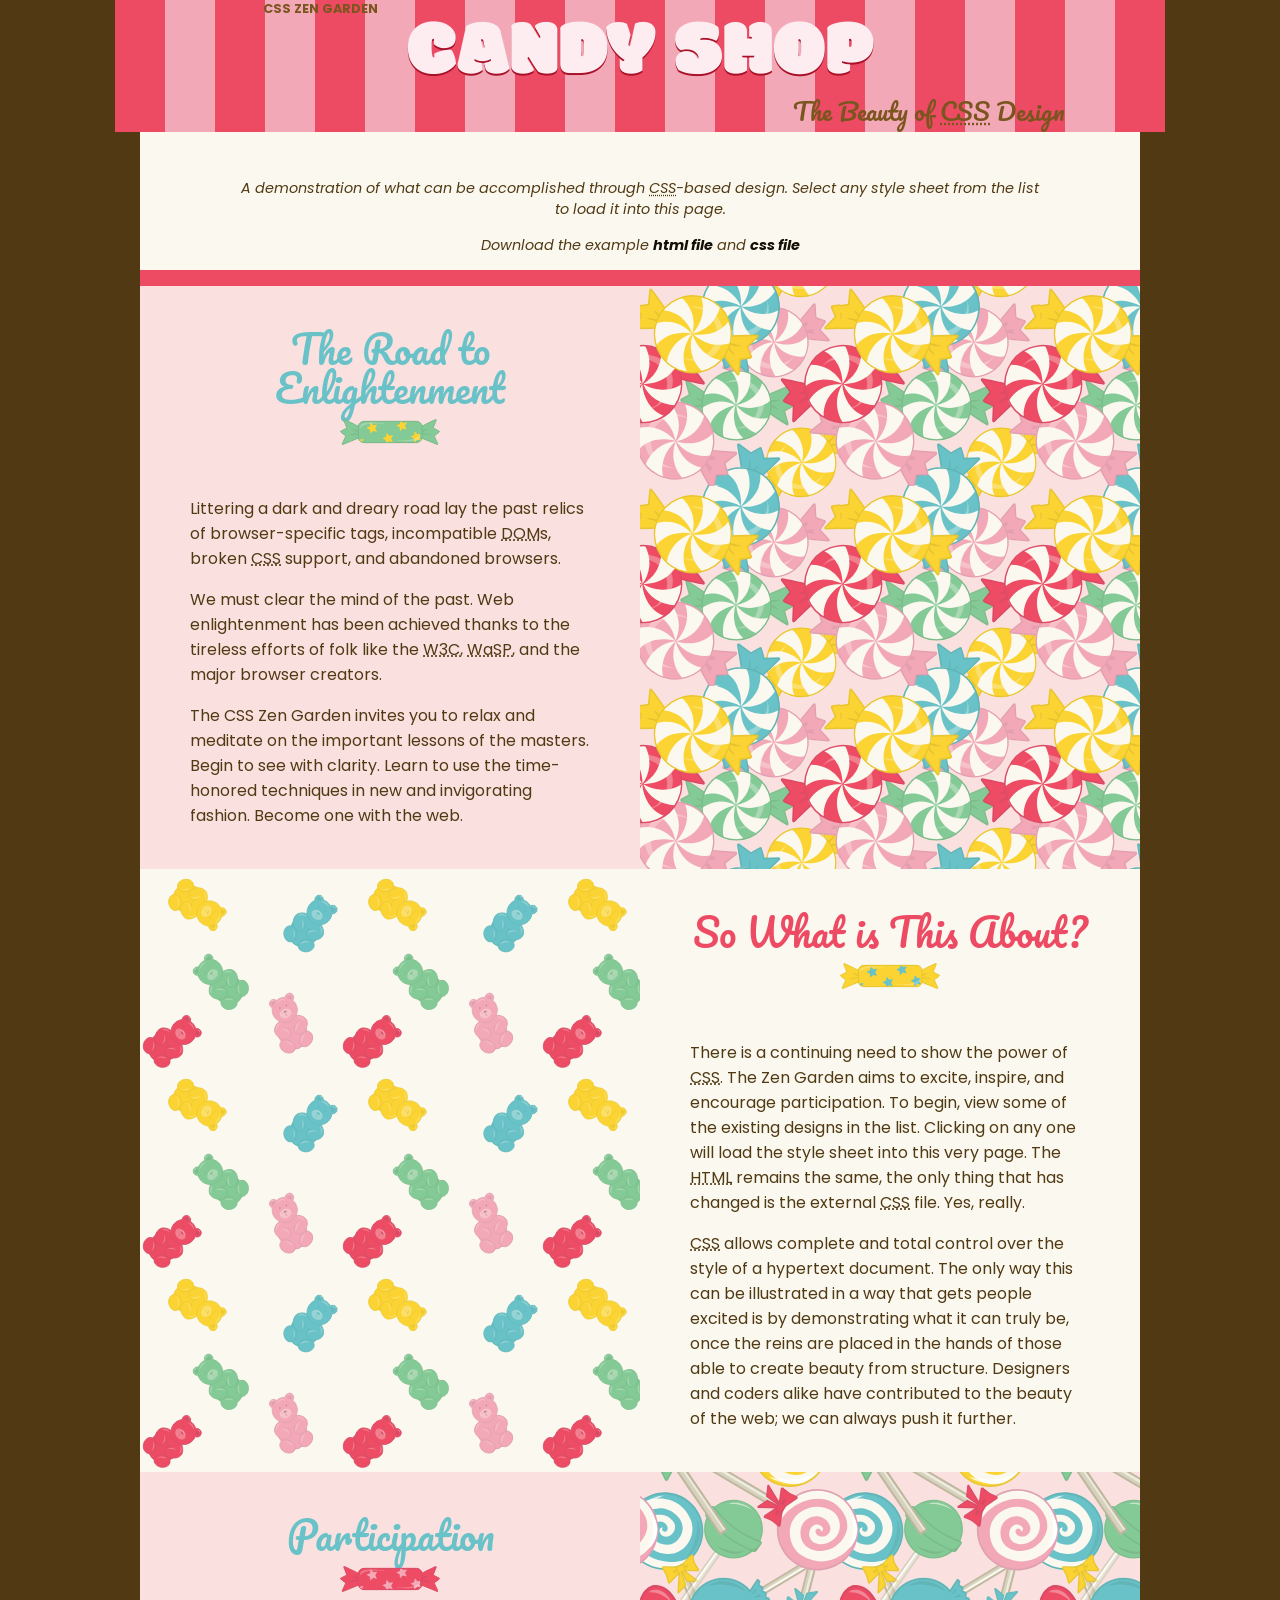
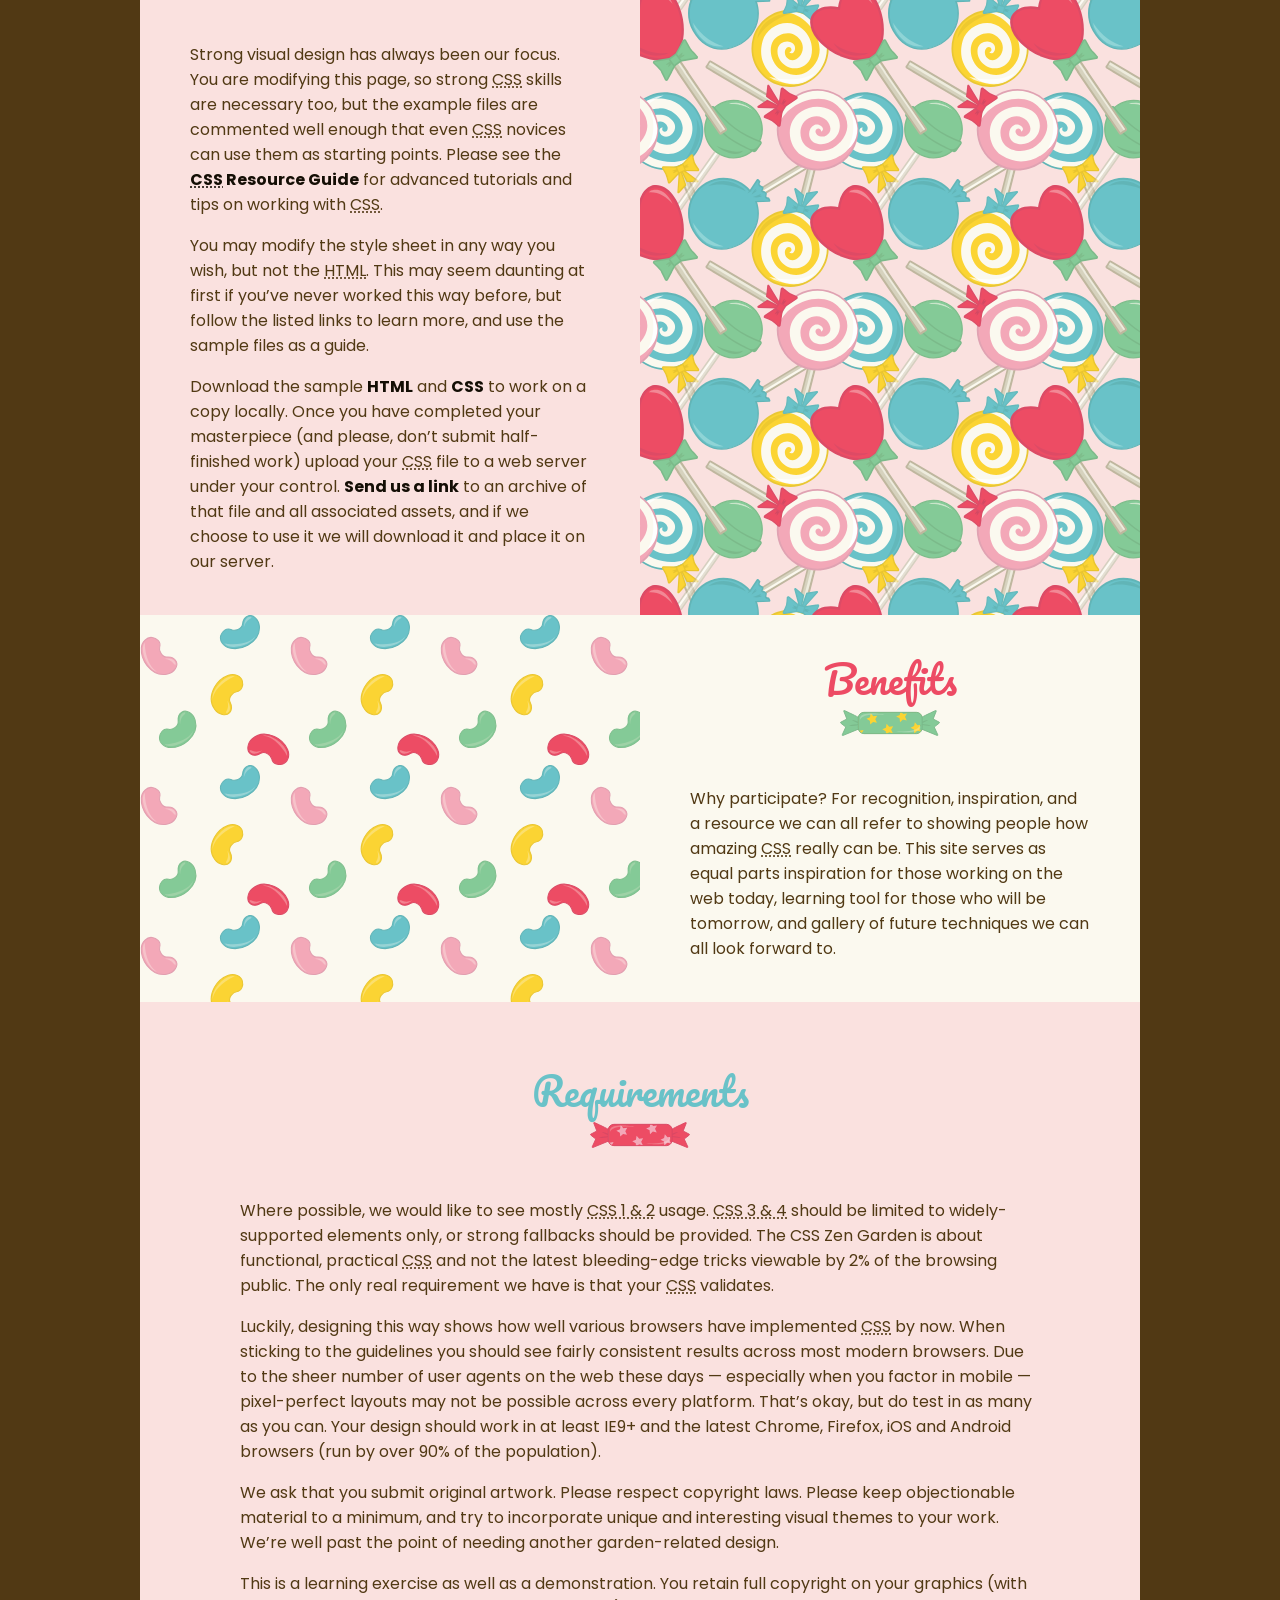
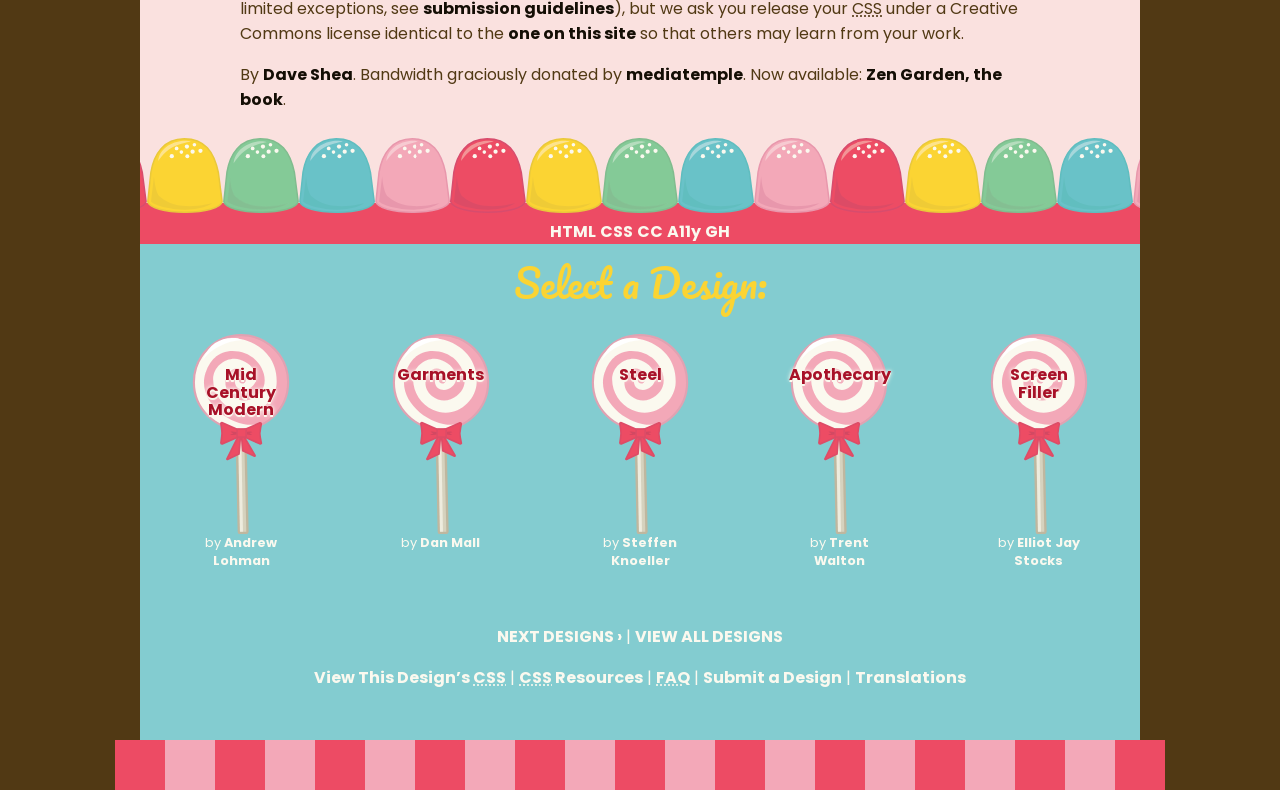
<file: index.html>
<!DOCTYPE html>
<html lang="en">
<head>
	<meta charset="utf-8">
	<title>CSS Zen Garden: The Beauty of CSS Design</title>

	<link rel="stylesheet" media="screen" href="css/style.css">
	<link rel="alternate" type="application/rss+xml" title="RSS" href="http://www.csszengarden.com/zengarden.xml">

	<meta name="viewport" content="width=device-width, initial-scale=1.0">
	<meta name="author" content="Dave Shea">
	<meta name="description" content="A demonstration of what can be accomplished visually through CSS-based design.">
	<meta name="robots" content="all">


	<!--[if lt IE 9]>
	<script src="script/html5shiv.js"></script>
	<![endif]-->
</head>

<!--



	View source is a feature, not a bug. Thanks for your curiosity and
	interest in participating!

	Here are the submission guidelines for the new and improved csszengarden.com:

	- CSS3? Of course! Prefix for ALL browsers where necessary.
	- go responsive; test your layout at multiple screen sizes.
	- your browser testing baseline: IE9+, recent Chrome/Firefox/Safari, and iOS/Android
	- Graceful degradation is acceptable, and in fact highly encouraged.
	- use classes for styling. Don't use ids.
	- web fonts are cool, just make sure you have a license to share the files. Hosted 
	  services that are applied via the CSS file (ie. Google Fonts) will work fine, but
	  most that require custom HTML won't. TypeKit is supported, see the readme on this
	  page for usage instructions: https://github.com/mezzoblue/csszengarden.com/

	And a few tips on building your CSS file:

	- use :first-child, :last-child and :nth-child to get at non-classed elements
	- use ::before and ::after to create pseudo-elements for extra styling
	- use multiple background images to apply as many as you need to any element
	- use the Kellum Method for image replacement, if still needed. http://goo.gl/GXxdI
	- don't rely on the extra divs at the bottom. Use ::before and ::after instead.

		
-->

<body id="css-zen-garden">
<div class="page-wrapper">

	<section class="intro" id="zen-intro">
		<header role="banner">
			<h1>CSS Zen Garden</h1>
			<h2>The Beauty of <abbr title="Cascading Style Sheets">CSS</abbr> Design</h2>
		</header>

		<div class="summary" id="zen-summary" role="article">
			<p>A demonstration of what can be accomplished through <abbr title="Cascading Style Sheets">CSS</abbr>-based design. Select any style sheet from the list to load it into this page.</p>
			<p>Download the example <a href="/examples/index" title="This page's source HTML code, not to be modified.">html file</a> and <a href="/examples/style.css" title="This page's sample CSS, the file you may modify.">css file</a></p>
		</div>

		<div class="preamble" id="zen-preamble" role="article">
			<h3>The Road to Enlightenment</h3>
			<p>Littering a dark and dreary road lay the past relics of browser-specific tags, incompatible <abbr title="Document Object Model">DOM</abbr>s, broken <abbr title="Cascading Style Sheets">CSS</abbr> support, and abandoned browsers.</p>
			<p>We must clear the mind of the past. Web enlightenment has been achieved thanks to the tireless efforts of folk like the <abbr title="World Wide Web Consortium">W3C</abbr>, <abbr title="Web Standards Project">WaSP</abbr>, and the major browser creators.</p>
			<p>The CSS Zen Garden invites you to relax and meditate on the important lessons of the masters. Begin to see with clarity. Learn to use the time-honored techniques in new and invigorating fashion. Become one with the web.</p>
		</div>
	</section>

	<div class="main supporting" id="zen-supporting" role="main">
		<div class="explanation" id="zen-explanation" role="article">
			<h3>So What is This About?</h3>
			<p>There is a continuing need to show the power of <abbr title="Cascading Style Sheets">CSS</abbr>. The Zen Garden aims to excite, inspire, and encourage participation. To begin, view some of the existing designs in the list. Clicking on any one will load the style sheet into this very page. The <abbr title="HyperText Markup Language">HTML</abbr> remains the same, the only thing that has changed is the external <abbr title="Cascading Style Sheets">CSS</abbr> file. Yes, really.</p>
			<p><abbr title="Cascading Style Sheets">CSS</abbr> allows complete and total control over the style of a hypertext document. The only way this can be illustrated in a way that gets people excited is by demonstrating what it can truly be, once the reins are placed in the hands of those able to create beauty from structure. Designers and coders alike have contributed to the beauty of the web; we can always push it further.</p>
		</div>

		<div class="participation" id="zen-participation" role="article">
			<h3>Participation</h3>
			<p>Strong visual design has always been our focus. You are modifying this page, so strong <abbr title="Cascading Style Sheets">CSS</abbr> skills are necessary too, but the example files are commented well enough that even <abbr title="Cascading Style Sheets">CSS</abbr> novices can use them as starting points. Please see the <a href="http://www.mezzoblue.com/zengarden/resources/" title="A listing of CSS-related resources"><abbr title="Cascading Style Sheets">CSS</abbr> Resource Guide</a> for advanced tutorials and tips on working with <abbr title="Cascading Style Sheets">CSS</abbr>.</p>
			<p>You may modify the style sheet in any way you wish, but not the <abbr title="HyperText Markup Language">HTML</abbr>. This may seem daunting at first if you&#8217;ve never worked this way before, but follow the listed links to learn more, and use the sample files as a guide.</p>
			<p>Download the sample <a href="/examples/index" title="This page's source HTML code, not to be modified.">HTML</a> and <a href="/examples/style.css" title="This page's sample CSS, the file you may modify.">CSS</a> to work on a copy locally. Once you have completed your masterpiece (and please, don&#8217;t submit half-finished work) upload your <abbr title="Cascading Style Sheets">CSS</abbr> file to a web server under your control. <a href="http://www.mezzoblue.com/zengarden/submit/" title="Use the contact form to send us your CSS file">Send us a link</a> to an archive of that file and all associated assets, and if we choose to use it we will download it and place it on our server.</p>
		</div>

		<div class="benefits" id="zen-benefits" role="article">
			<h3>Benefits</h3>
			<p>Why participate? For recognition, inspiration, and a resource we can all refer to showing people how amazing <abbr title="Cascading Style Sheets">CSS</abbr> really can be. This site serves as equal parts inspiration for those working on the web today, learning tool for those who will be tomorrow, and gallery of future techniques we can all look forward to.</p>
		</div>

		<div class="requirements" id="zen-requirements" role="article">
			<h3>Requirements</h3>
			<p>Where possible, we would like to see mostly <abbr title="Cascading Style Sheets, levels 1 and 2">CSS 1 &amp; 2</abbr> usage. <abbr title="Cascading Style Sheets, levels 3 and 4">CSS 3 &amp; 4</abbr> should be limited to widely-supported elements only, or strong fallbacks should be provided. The CSS Zen Garden is about functional, practical <abbr title="Cascading Style Sheets">CSS</abbr> and not the latest bleeding-edge tricks viewable by 2% of the browsing public. The only real requirement we have is that your <abbr title="Cascading Style Sheets">CSS</abbr> validates.</p>
			<p>Luckily, designing this way shows how well various browsers have implemented <abbr title="Cascading Style Sheets">CSS</abbr> by now. When sticking to the guidelines you should see fairly consistent results across most modern browsers. Due to the sheer number of user agents on the web these days &#8212; especially when you factor in mobile &#8212; pixel-perfect layouts may not be possible across every platform. That&#8217;s okay, but do test in as many as you can. Your design should work in at least IE9+ and the latest Chrome, Firefox, iOS and Android browsers (run by over 90% of the population).</p>
			<p>We ask that you submit original artwork. Please respect copyright laws. Please keep objectionable material to a minimum, and try to incorporate unique and interesting visual themes to your work. We&#8217;re well past the point of needing another garden-related design.</p>
			<p>This is a learning exercise as well as a demonstration. You retain full copyright on your graphics (with limited exceptions, see <a href="http://www.mezzoblue.com/zengarden/submit/guidelines/">submission guidelines</a>), but we ask you release your <abbr title="Cascading Style Sheets">CSS</abbr> under a Creative Commons license identical to the <a href="http://creativecommons.org/licenses/by-nc-sa/3.0/" title="View the Zen Garden's license information.">one on this site</a> so that others may learn from your work.</p>
			<p role="contentinfo">By <a href="http://www.mezzoblue.com/">Dave Shea</a>. Bandwidth graciously donated by <a href="http://www.mediatemple.net/">mediatemple</a>. Now available: <a href="http://www.amazon.com/exec/obidos/ASIN/0321303474/mezzoblue-20/">Zen Garden, the book</a>.</p>
		</div>

		<footer>
			<a href="http://validator.w3.org/check/referer" title="Check the validity of this site&#8217;s HTML" class="zen-validate-html">HTML</a>
			<a href="http://jigsaw.w3.org/css-validator/check/referer" title="Check the validity of this site&#8217;s CSS" class="zen-validate-css">CSS</a>
			<a href="http://creativecommons.org/licenses/by-nc-sa/3.0/" title="View the Creative Commons license of this site: Attribution-NonCommercial-ShareAlike." class="zen-license">CC</a>
			<a href="http://mezzoblue.com/zengarden/faq/#aaa" title="Read about the accessibility of this site" class="zen-accessibility">A11y</a>
			<a href="https://github.com/mezzoblue/csszengarden.com" title="Fork this site on Github" class="zen-github">GH</a>
		</footer>

	</div>


	<aside class="sidebar" role="complementary">
		<div class="wrapper">

			<div class="design-selection" id="design-selection">
				<h3 class="select">Select a Design:</h3>
				<nav role="navigation">
					<ul>
					<li>
						<a href="/221/" class="design-name">Mid Century Modern</a> by						<a href="http://andrewlohman.com/" class="designer-name">Andrew Lohman</a>
					</li>					<li>
						<a href="/220/" class="design-name">Garments</a> by						<a href="http://danielmall.com/" class="designer-name">Dan Mall</a>
					</li>					<li>
						<a href="/219/" class="design-name">Steel</a> by						<a href="http://steffen-knoeller.de" class="designer-name">Steffen Knoeller</a>
					</li>					<li>
						<a href="/218/" class="design-name">Apothecary</a> by						<a href="http://trentwalton.com" class="designer-name">Trent Walton</a>
					</li>					<li>
						<a href="/217/" class="design-name">Screen Filler</a> by						<a href="http://elliotjaystocks.com/" class="designer-name">Elliot Jay Stocks</a>
					</li>					<li>
						<a href="/216/" class="design-name">Fountain Kiss</a> by						<a href="http://jeremycarlson.com" class="designer-name">Jeremy Carlson</a>
					</li>					<li>
						<a href="/215/" class="design-name">A Robot Named Jimmy</a> by						<a href="http://meltmedia.com/" class="designer-name">meltmedia</a>
					</li>					<li>
						<a href="/214/" class="design-name">Verde Moderna</a> by						<a href="http://www.mezzoblue.com/" class="designer-name">Dave Shea</a>
					</li>					</ul>
				</nav>
			</div>

			<div class="design-archives" id="design-archives">
				<h3 class="archives">Archives:</h3>
				<nav role="navigation">
					<ul>
						<li class="next">
							<a href="/214/page1">
								Next Designs <span class="indicator">&rsaquo;</span>
							</a>
						</li>
						<li class="viewall">
							<a href="http://www.mezzoblue.com/zengarden/alldesigns/" title="View every submission to the Zen Garden.">
								View All Designs							</a>
						</li>
					</ul>
				</nav>
			</div>

			<div class="zen-resources" id="zen-resources">
				<h3 class="resources">Resources:</h3>
				<ul>
					<li class="view-css">
						<a href="style.css" title="View the source CSS file of the currently-viewed design.">
							View This Design&#8217;s <abbr title="Cascading Style Sheets">CSS</abbr>						</a>
					</li>
					<li class="css-resources">
						<a href="http://www.mezzoblue.com/zengarden/resources/" title="Links to great sites with information on using CSS.">
							<abbr title="Cascading Style Sheets">CSS</abbr> Resources						</a>
					</li>
					<li class="zen-faq">
						<a href="http://www.mezzoblue.com/zengarden/faq/" title="A list of Frequently Asked Questions about the Zen Garden.">
							<abbr title="Frequently Asked Questions">FAQ</abbr>						</a>
					</li>
					<li class="zen-submit">
						<a href="http://www.mezzoblue.com/zengarden/submit/" title="Send in your own CSS file.">
							Submit a Design						</a>
					</li>
					<li class="zen-translations">
						<a href="http://www.mezzoblue.com/zengarden/translations/" title="View translated versions of this page.">
							Translations						</a>
					</li>
				</ul>
			</div>
		</div>
	</aside>


</div>

<!--

	These superfluous divs/spans were originally provided as catch-alls to add extra imagery.
	These days we have full ::before and ::after support, favour using those instead.
	These only remain for historical design compatibility. They might go away one day.
		
-->
<div class="extra1" role="presentation"></div><div class="extra2" role="presentation"></div><div class="extra3" role="presentation"></div>
<div class="extra4" role="presentation"></div><div class="extra5" role="presentation"></div><div class="extra6" role="presentation"></div>

</body>
</html>
</file>
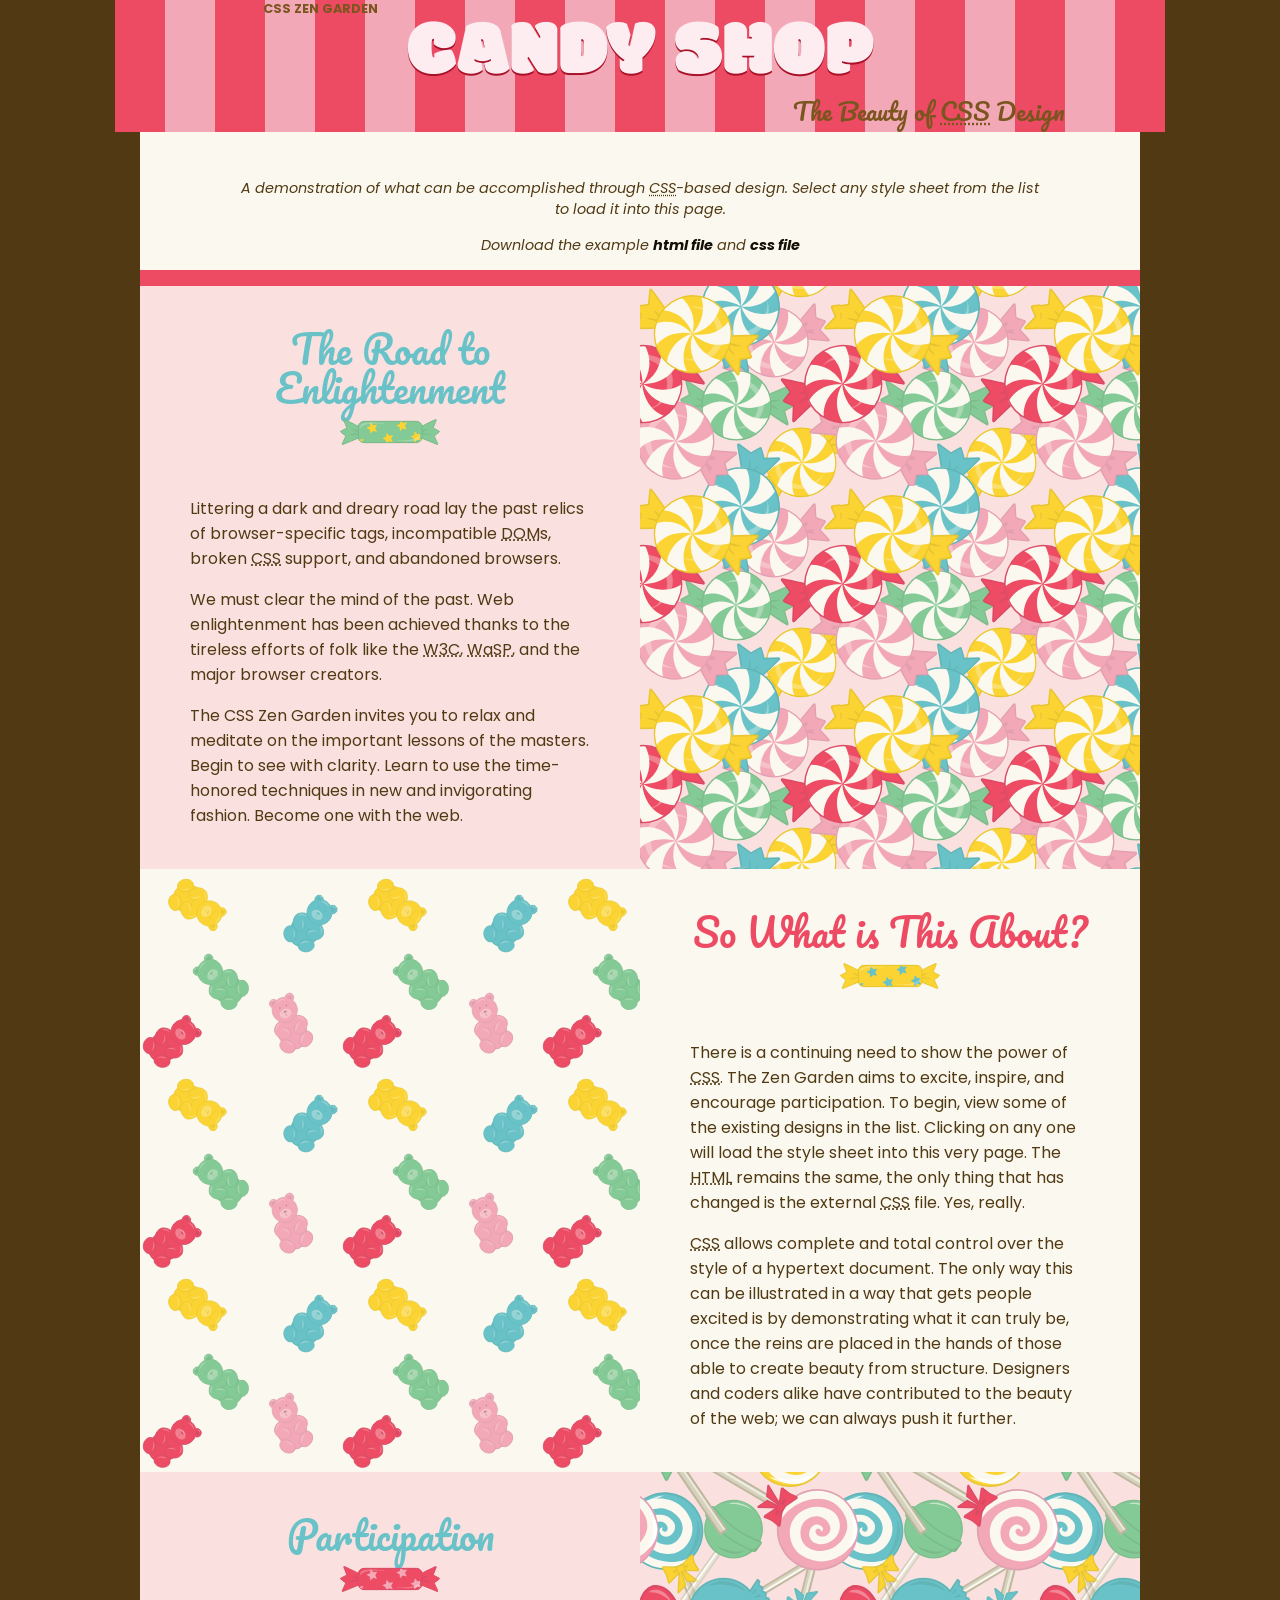
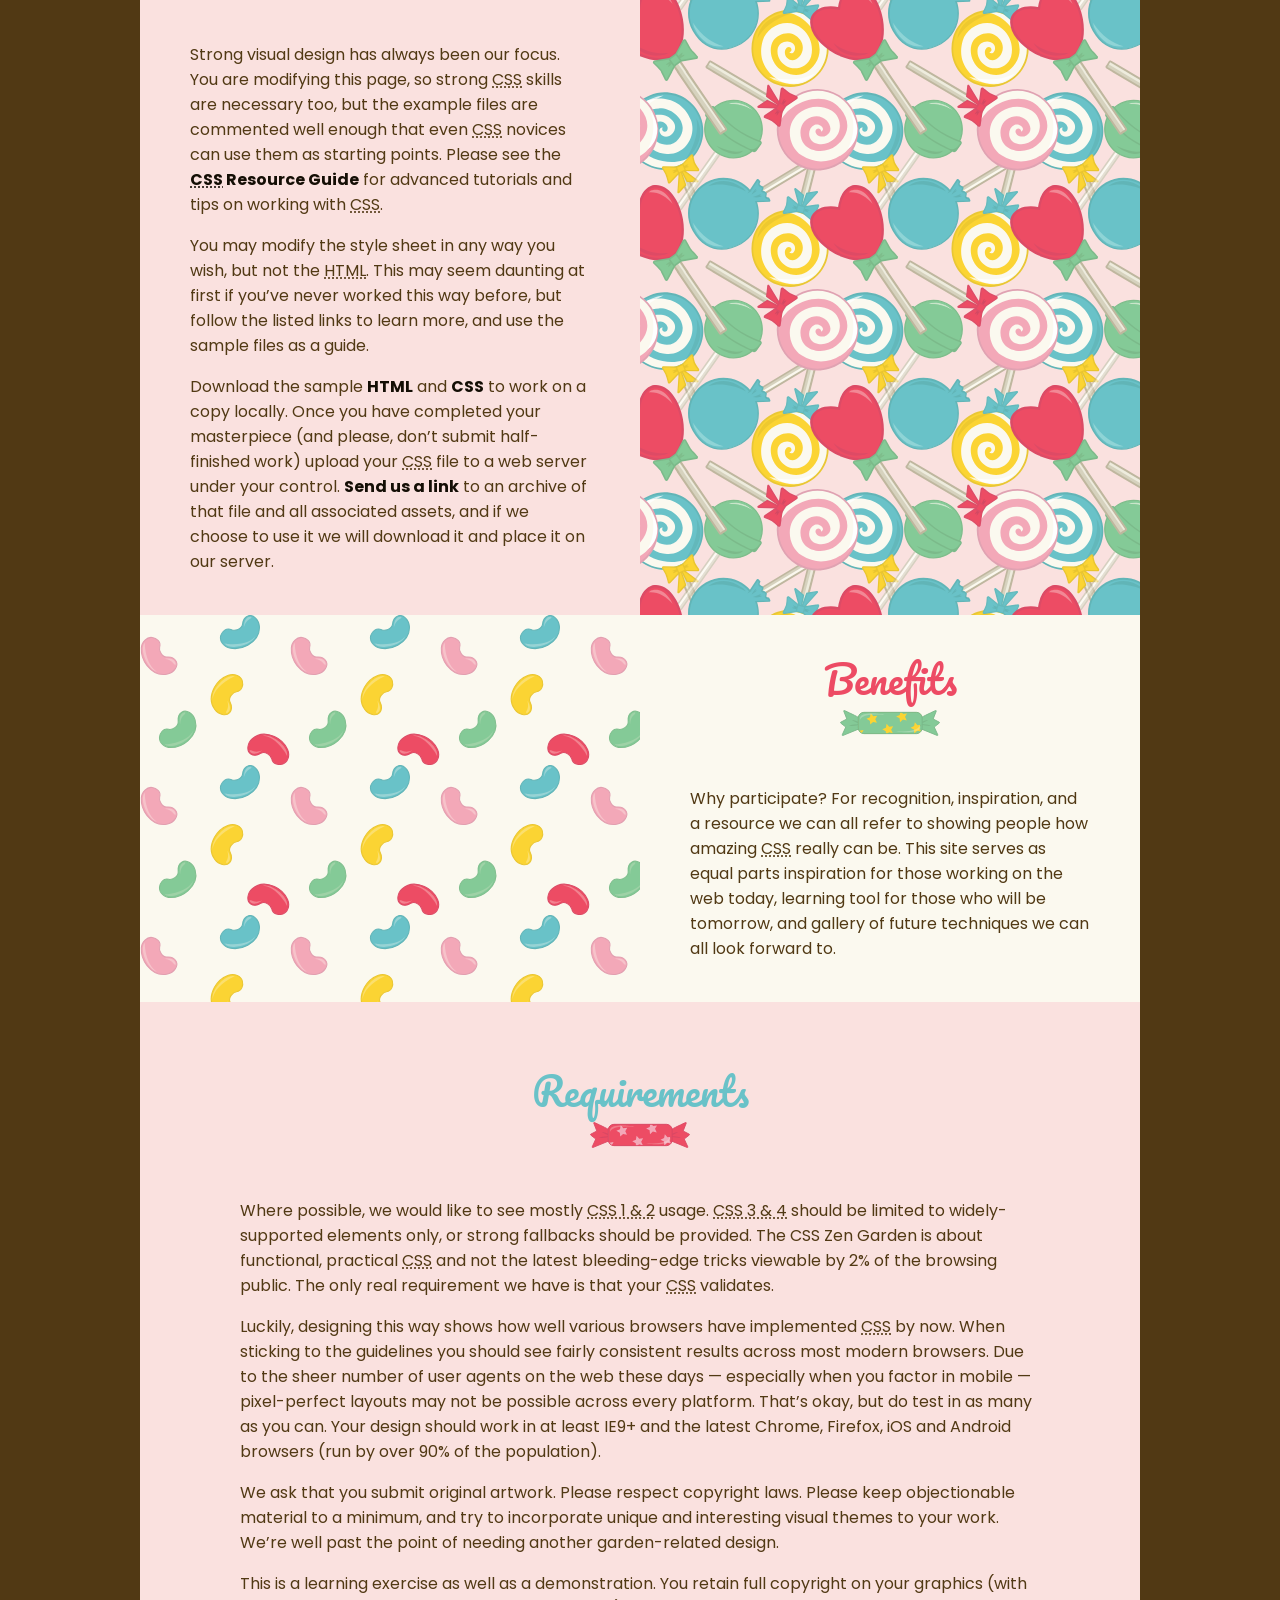
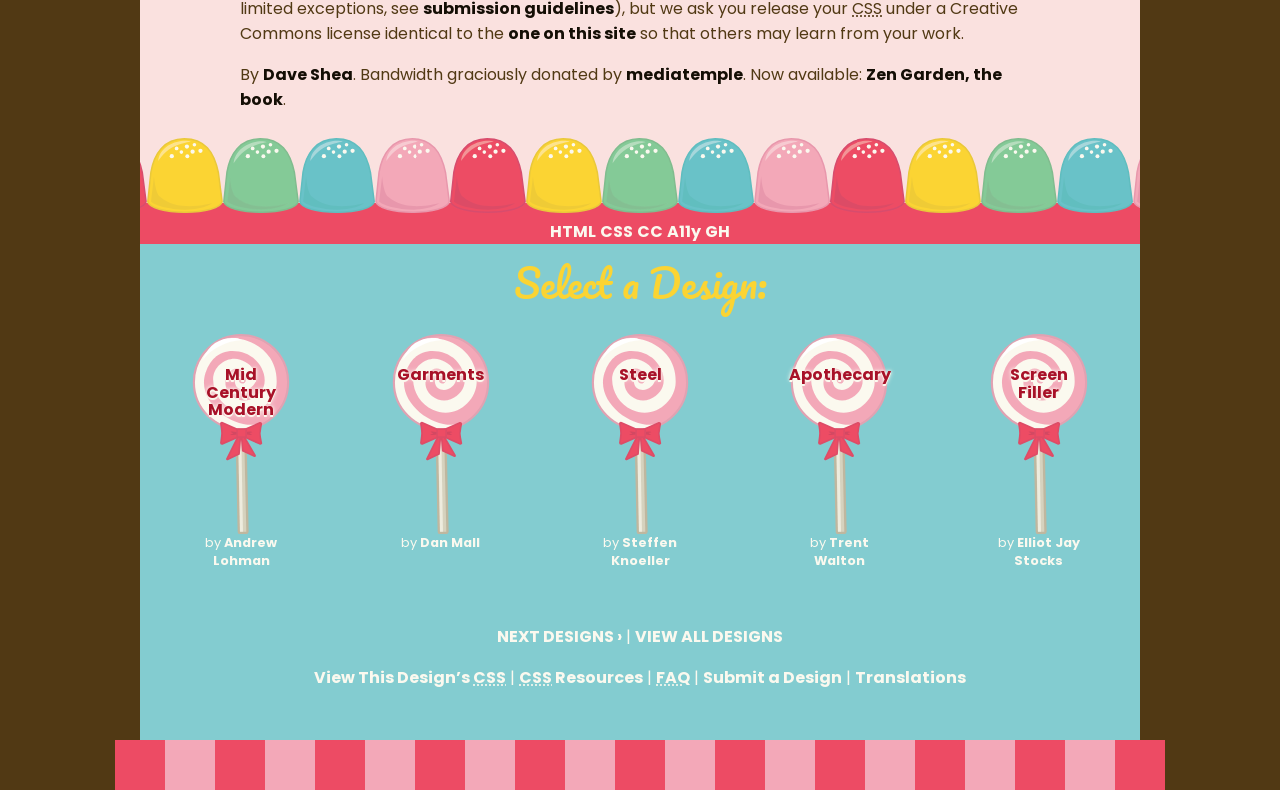
<file: zengardensample.html>
<!DOCTYPE html>
<html lang="en">
<head>
	<meta charset="utf-8">
	<title>CSS Zen Garden: The Beauty of CSS Design</title>

	<link rel="stylesheet" media="screen" href="css/style.css">
	<link rel="alternate" type="application/rss+xml" title="RSS" href="http://www.csszengarden.com/zengarden.xml">

	<meta name="viewport" content="width=device-width, initial-scale=1.0">
	<meta name="author" content="Dave Shea">
	<meta name="description" content="A demonstration of what can be accomplished visually through CSS-based design.">
	<meta name="robots" content="all">


	<!--[if lt IE 9]>
	<script src="script/html5shiv.js"></script>
	<![endif]-->
</head>

<!--



	View source is a feature, not a bug. Thanks for your curiosity and
	interest in participating!

	Here are the submission guidelines for the new and improved csszengarden.com:

	- CSS3? Of course! Prefix for ALL browsers where necessary.
	- go responsive; test your layout at multiple screen sizes.
	- your browser testing baseline: IE9+, recent Chrome/Firefox/Safari, and iOS/Android
	- Graceful degradation is acceptable, and in fact highly encouraged.
	- use classes for styling. Don't use ids.
	- web fonts are cool, just make sure you have a license to share the files. Hosted 
	  services that are applied via the CSS file (ie. Google Fonts) will work fine, but
	  most that require custom HTML won't. TypeKit is supported, see the readme on this
	  page for usage instructions: https://github.com/mezzoblue/csszengarden.com/

	And a few tips on building your CSS file:

	- use :first-child, :last-child and :nth-child to get at non-classed elements
	- use ::before and ::after to create pseudo-elements for extra styling
	- use multiple background images to apply as many as you need to any element
	- use the Kellum Method for image replacement, if still needed. http://goo.gl/GXxdI
	- don't rely on the extra divs at the bottom. Use ::before and ::after instead.

		
-->

<body id="css-zen-garden">
<div class="page-wrapper">

	<section class="intro" id="zen-intro">
		<header role="banner">
			<h1>CSS Zen Garden</h1>
			<h2>The Beauty of <abbr title="Cascading Style Sheets">CSS</abbr> Design</h2>
		</header>

		<div class="summary" id="zen-summary" role="article">
			<p>A demonstration of what can be accomplished through <abbr title="Cascading Style Sheets">CSS</abbr>-based design. Select any style sheet from the list to load it into this page.</p>
			<p>Download the example <a href="/examples/index" title="This page's source HTML code, not to be modified.">html file</a> and <a href="/examples/style.css" title="This page's sample CSS, the file you may modify.">css file</a></p>
		</div>

		<div class="preamble" id="zen-preamble" role="article">
			<h3>The Road to Enlightenment</h3>
			<p>Littering a dark and dreary road lay the past relics of browser-specific tags, incompatible <abbr title="Document Object Model">DOM</abbr>s, broken <abbr title="Cascading Style Sheets">CSS</abbr> support, and abandoned browsers.</p>
			<p>We must clear the mind of the past. Web enlightenment has been achieved thanks to the tireless efforts of folk like the <abbr title="World Wide Web Consortium">W3C</abbr>, <abbr title="Web Standards Project">WaSP</abbr>, and the major browser creators.</p>
			<p>The CSS Zen Garden invites you to relax and meditate on the important lessons of the masters. Begin to see with clarity. Learn to use the time-honored techniques in new and invigorating fashion. Become one with the web.</p>
		</div>
	</section>

	<div class="main supporting" id="zen-supporting" role="main">
		<div class="explanation" id="zen-explanation" role="article">
			<h3>So What is This About?</h3>
			<p>There is a continuing need to show the power of <abbr title="Cascading Style Sheets">CSS</abbr>. The Zen Garden aims to excite, inspire, and encourage participation. To begin, view some of the existing designs in the list. Clicking on any one will load the style sheet into this very page. The <abbr title="HyperText Markup Language">HTML</abbr> remains the same, the only thing that has changed is the external <abbr title="Cascading Style Sheets">CSS</abbr> file. Yes, really.</p>
			<p><abbr title="Cascading Style Sheets">CSS</abbr> allows complete and total control over the style of a hypertext document. The only way this can be illustrated in a way that gets people excited is by demonstrating what it can truly be, once the reins are placed in the hands of those able to create beauty from structure. Designers and coders alike have contributed to the beauty of the web; we can always push it further.</p>
		</div>

		<div class="participation" id="zen-participation" role="article">
			<h3>Participation</h3>
			<p>Strong visual design has always been our focus. You are modifying this page, so strong <abbr title="Cascading Style Sheets">CSS</abbr> skills are necessary too, but the example files are commented well enough that even <abbr title="Cascading Style Sheets">CSS</abbr> novices can use them as starting points. Please see the <a href="http://www.mezzoblue.com/zengarden/resources/" title="A listing of CSS-related resources"><abbr title="Cascading Style Sheets">CSS</abbr> Resource Guide</a> for advanced tutorials and tips on working with <abbr title="Cascading Style Sheets">CSS</abbr>.</p>
			<p>You may modify the style sheet in any way you wish, but not the <abbr title="HyperText Markup Language">HTML</abbr>. This may seem daunting at first if you&#8217;ve never worked this way before, but follow the listed links to learn more, and use the sample files as a guide.</p>
			<p>Download the sample <a href="/examples/index" title="This page's source HTML code, not to be modified.">HTML</a> and <a href="/examples/style.css" title="This page's sample CSS, the file you may modify.">CSS</a> to work on a copy locally. Once you have completed your masterpiece (and please, don&#8217;t submit half-finished work) upload your <abbr title="Cascading Style Sheets">CSS</abbr> file to a web server under your control. <a href="http://www.mezzoblue.com/zengarden/submit/" title="Use the contact form to send us your CSS file">Send us a link</a> to an archive of that file and all associated assets, and if we choose to use it we will download it and place it on our server.</p>
		</div>

		<div class="benefits" id="zen-benefits" role="article">
			<h3>Benefits</h3>
			<p>Why participate? For recognition, inspiration, and a resource we can all refer to showing people how amazing <abbr title="Cascading Style Sheets">CSS</abbr> really can be. This site serves as equal parts inspiration for those working on the web today, learning tool for those who will be tomorrow, and gallery of future techniques we can all look forward to.</p>
		</div>

		<div class="requirements" id="zen-requirements" role="article">
			<h3>Requirements</h3>
			<p>Where possible, we would like to see mostly <abbr title="Cascading Style Sheets, levels 1 and 2">CSS 1 &amp; 2</abbr> usage. <abbr title="Cascading Style Sheets, levels 3 and 4">CSS 3 &amp; 4</abbr> should be limited to widely-supported elements only, or strong fallbacks should be provided. The CSS Zen Garden is about functional, practical <abbr title="Cascading Style Sheets">CSS</abbr> and not the latest bleeding-edge tricks viewable by 2% of the browsing public. The only real requirement we have is that your <abbr title="Cascading Style Sheets">CSS</abbr> validates.</p>
			<p>Luckily, designing this way shows how well various browsers have implemented <abbr title="Cascading Style Sheets">CSS</abbr> by now. When sticking to the guidelines you should see fairly consistent results across most modern browsers. Due to the sheer number of user agents on the web these days &#8212; especially when you factor in mobile &#8212; pixel-perfect layouts may not be possible across every platform. That&#8217;s okay, but do test in as many as you can. Your design should work in at least IE9+ and the latest Chrome, Firefox, iOS and Android browsers (run by over 90% of the population).</p>
			<p>We ask that you submit original artwork. Please respect copyright laws. Please keep objectionable material to a minimum, and try to incorporate unique and interesting visual themes to your work. We&#8217;re well past the point of needing another garden-related design.</p>
			<p>This is a learning exercise as well as a demonstration. You retain full copyright on your graphics (with limited exceptions, see <a href="http://www.mezzoblue.com/zengarden/submit/guidelines/">submission guidelines</a>), but we ask you release your <abbr title="Cascading Style Sheets">CSS</abbr> under a Creative Commons license identical to the <a href="http://creativecommons.org/licenses/by-nc-sa/3.0/" title="View the Zen Garden's license information.">one on this site</a> so that others may learn from your work.</p>
			<p role="contentinfo">By <a href="http://www.mezzoblue.com/">Dave Shea</a>. Bandwidth graciously donated by <a href="http://www.mediatemple.net/">mediatemple</a>. Now available: <a href="http://www.amazon.com/exec/obidos/ASIN/0321303474/mezzoblue-20/">Zen Garden, the book</a>.</p>
		</div>

		<footer>
			<a href="http://validator.w3.org/check/referer" title="Check the validity of this site&#8217;s HTML" class="zen-validate-html">HTML</a>
			<a href="http://jigsaw.w3.org/css-validator/check/referer" title="Check the validity of this site&#8217;s CSS" class="zen-validate-css">CSS</a>
			<a href="http://creativecommons.org/licenses/by-nc-sa/3.0/" title="View the Creative Commons license of this site: Attribution-NonCommercial-ShareAlike." class="zen-license">CC</a>
			<a href="http://mezzoblue.com/zengarden/faq/#aaa" title="Read about the accessibility of this site" class="zen-accessibility">A11y</a>
			<a href="https://github.com/mezzoblue/csszengarden.com" title="Fork this site on Github" class="zen-github">GH</a>
		</footer>

	</div>


	<aside class="sidebar" role="complementary">
		<div class="wrapper">

			<div class="design-selection" id="design-selection">
				<h3 class="select">Select a Design:</h3>
				<nav role="navigation">
					<ul>
					<li>
						<a href="/221/" class="design-name">Mid Century Modern</a> by						<a href="http://andrewlohman.com/" class="designer-name">Andrew Lohman</a>
					</li>					<li>
						<a href="/220/" class="design-name">Garments</a> by						<a href="http://danielmall.com/" class="designer-name">Dan Mall</a>
					</li>					<li>
						<a href="/219/" class="design-name">Steel</a> by						<a href="http://steffen-knoeller.de" class="designer-name">Steffen Knoeller</a>
					</li>					<li>
						<a href="/218/" class="design-name">Apothecary</a> by						<a href="http://trentwalton.com" class="designer-name">Trent Walton</a>
					</li>					<li>
						<a href="/217/" class="design-name">Screen Filler</a> by						<a href="http://elliotjaystocks.com/" class="designer-name">Elliot Jay Stocks</a>
					</li>					<li>
						<a href="/216/" class="design-name">Fountain Kiss</a> by						<a href="http://jeremycarlson.com" class="designer-name">Jeremy Carlson</a>
					</li>					<li>
						<a href="/215/" class="design-name">A Robot Named Jimmy</a> by						<a href="http://meltmedia.com/" class="designer-name">meltmedia</a>
					</li>					<li>
						<a href="/214/" class="design-name">Verde Moderna</a> by						<a href="http://www.mezzoblue.com/" class="designer-name">Dave Shea</a>
					</li>					</ul>
				</nav>
			</div>

			<div class="design-archives" id="design-archives">
				<h3 class="archives">Archives:</h3>
				<nav role="navigation">
					<ul>
						<li class="next">
							<a href="/214/page1">
								Next Designs <span class="indicator">&rsaquo;</span>
							</a>
						</li>
						<li class="viewall">
							<a href="http://www.mezzoblue.com/zengarden/alldesigns/" title="View every submission to the Zen Garden.">
								View All Designs							</a>
						</li>
					</ul>
				</nav>
			</div>

			<div class="zen-resources" id="zen-resources">
				<h3 class="resources">Resources:</h3>
				<ul>
					<li class="view-css">
						<a href="style.css" title="View the source CSS file of the currently-viewed design.">
							View This Design&#8217;s <abbr title="Cascading Style Sheets">CSS</abbr>						</a>
					</li>
					<li class="css-resources">
						<a href="http://www.mezzoblue.com/zengarden/resources/" title="Links to great sites with information on using CSS.">
							<abbr title="Cascading Style Sheets">CSS</abbr> Resources						</a>
					</li>
					<li class="zen-faq">
						<a href="http://www.mezzoblue.com/zengarden/faq/" title="A list of Frequently Asked Questions about the Zen Garden.">
							<abbr title="Frequently Asked Questions">FAQ</abbr>						</a>
					</li>
					<li class="zen-submit">
						<a href="http://www.mezzoblue.com/zengarden/submit/" title="Send in your own CSS file.">
							Submit a Design						</a>
					</li>
					<li class="zen-translations">
						<a href="http://www.mezzoblue.com/zengarden/translations/" title="View translated versions of this page.">
							Translations						</a>
					</li>
				</ul>
			</div>
		</div>
	</aside>


</div>

<!--

	These superfluous divs/spans were originally provided as catch-alls to add extra imagery.
	These days we have full ::before and ::after support, favour using those instead.
	These only remain for historical design compatibility. They might go away one day.
		
-->
<div class="extra1" role="presentation"></div><div class="extra2" role="presentation"></div><div class="extra3" role="presentation"></div>
<div class="extra4" role="presentation"></div><div class="extra5" role="presentation"></div><div class="extra6" role="presentation"></div>

</body>
</html>
</file>
<file: css/style.css>
/*****************************************
/*     Base Color Scheme                */
/****************************************/
@import url("https://fonts.googleapis.com/css?family=Modak|Pacifico|Poppins&display=swap");
body {
  background-color: #513914;
}

.page-wrapper {
  background-color: #FBF9EF;
}

p {
  color: #513914;
}
p a {
  transition: all 0.2s ease-in;
}
p a:link, p a:visited {
  color: #140e05;
  text-decoration: none;
  font-weight: bold;
}
p a:hover {
  color: #8e6423;
  text-decoration: underline;
}
p a:active {
  color: #FBD433;
}
p a:focus {
  border: 1px dotted #513914;
}
p::selection {
  color: #FBF9EF;
  background: #513914;
}

.summary {
  border-bottom: 1rem solid #ed4b64;
}

.preamble, .participation, .requirements {
  background-color: rgba(243, 168, 184, 0.3);
}
.preamble h3, .participation h3, .requirements h3 {
  color: #69c2c8;
}

.sidebar {
  background-color: rgba(105, 194, 200, 0.8);
  color: #FBF9EF;
}
.sidebar a {
  transition: all 0.3s ease-in;
}
.sidebar a:link, .sidebar a:visited {
  color: #FBF9EF;
  text-decoration: none;
  font-weight: bold;
}
.sidebar a:hover {
  color: #FBD433;
  text-decoration: underline;
}
.sidebar a:active {
  color: #FBD433;
}
.sidebar a:focus {
  border: 1px dotted #513914;
}

footer {
  background-color: #ed4b64;
  color: #FBF9EF;
}
footer a {
  transition: all 0.3s ease-in;
}
footer a:link, footer a:visited {
  color: #FBF9EF;
  text-decoration: none;
  font-weight: bold;
}
footer a:hover {
  color: #FBD433;
  text-decoration: underline;
}
footer a:active {
  color: #FBD433;
}
footer a:focus {
  border: 1px dotted #513914;
}

/*****************************************
/*     Candy Animation Keyframes        */
/****************************************/
@keyframes candy-bounce {
  0% {
    transform: rotate(-45deg) translateY(5px);
  }
  20% {
    transform: rotate(-90deg) translateY(0px);
  }
  40% {
    transform: rotate(-135deg) translateY(-5px);
  }
  60% {
    transform: rotate(-90deg) translateY(0px);
  }
  80% {
    transform: rotate(-45deg) translateY(5px);
  }
  100% {
    transform: rotate(-45deg) translateY(5px);
  }
}
@keyframes candy-dance {
  0% {
    transform: none;
  }
  25% {
    transform: rotate(-15deg);
  }
  50% {
    transform: rotate(0deg);
  }
  75% {
    transform: rotate(15deg);
  }
  100% {
    transform: rotate(0deg);
  }
}
/*****************************************
/*              Typography              */
/****************************************/
body {
  font-family: "Poppins", sans-serif;
  font-size: 1rem;
  color: #69c2c8;
}

h3 {
  text-align: center;
  font-family: "Pacifico", cursive;
  color: #ed4b64;
  font-size: 2.4rem;
  line-height: 2.4rem;
  font-weight: 300;
}

h3.select {
  color: #FBD433;
  margin: 0;
  padding: 1.2rem;
}

.summary {
  font-size: 0.9rem;
  font-style: italic;
}

/*****************************************
/*     Grid Layout for Small Screens    */
/****************************************/
.page-wrapper, .extra1 {
  max-width: 300px;
  margin: 0 auto;
}
@media screen and (min-width: 450px) {
  .page-wrapper, .extra1 {
    max-width: 400px;
  }
}

.intro header, .summary {
  text-align: center;
  padding: 0 10%;
}

.summary {
  margin-top: 2rem;
}

.preamble, .explanation, .participation, .benefits, .requirements {
  padding: 5% 10% 75px 10%;
  position: relative;
}
.preamble::after, .explanation::after, .participation::after, .benefits::after, .requirements::after {
  content: "";
  display: block;
  position: absolute;
  left: 0;
  bottom: -10px;
  width: 100%;
  height: 75px;
  padding: 0;
  z-index: 2;
  background: url(../images/gumdrop-row.svg) center bottom repeat-x;
}
.preamble h3, .explanation h3, .participation h3, .benefits h3, .requirements h3 {
  display: flex;
  flex-flow: column nowrap;
  align-items: center;
  margin-top: 0.5em;
}
.preamble h3::after, .explanation h3::after, .participation h3::after, .benefits h3::after, .requirements h3::after {
  display: block;
  content: "";
  width: 100px;
  height: 50px;
}

.preamble h3::after {
  background: url(../images/icons/tootsie-green.svg) center no-repeat;
}

.explanation h3::after {
  background: url(../images/icons/tootsie-yellow.svg) center no-repeat;
}

.participation h3::after {
  background: url(../images/icons/tootsie-red.svg) center no-repeat;
}

.benefits h3::after {
  background: url(../images/icons/tootsie-green.svg) center no-repeat;
}

.requirements h3::after {
  background: url(../images/icons/tootsie-red.svg) center no-repeat;
}

footer {
  padding-top: 1em;
  text-align: center;
}

.wrapper {
  background: url(../images/lollipop-row.svg) bottom repeat-x, rgba(105, 194, 200, 0.1);
}

.design-selection ul {
  display: grid;
  grid-template-columns: 1fr;
  list-style: none;
  grid-gap: 3%;
  margin-bottom: 3em;
  padding: 0 10%;
}
.design-selection ul li::before {
  content: "";
  display: inline-block;
  height: 22px;
  width: 22px;
  background: url(../images/icons/peppermint-red.svg) center no-repeat;
  background-size: 22px 22px;
  transform: rotate(-45deg) translateY(5px);
}

.design-selection li:hover::before {
  animation: candy-bounce 1s linear infinite;
}

.design-selection li:nth-child(n+6) {
  display: none;
}

.design-archives, .zen-resources {
  padding-top: 1em;
}
.design-archives h3, .zen-resources h3 {
  display: none;
}
.design-archives ul, .zen-resources ul {
  text-align: center;
  list-style-type: none;
  padding: 0;
  margin: 0;
}
.design-archives li, .zen-resources li {
  display: inline-block;
}
.design-archives li + li::before, .zen-resources li + li::before {
  content: " | ";
}

.design-archives {
  text-transform: uppercase;
}

.zen-resources {
  padding-bottom: 105px;
}

/*****************************************
/*     Grid Layout for Large Screens    */
/****************************************/
@media screen and (min-width: 600px) {
  .page-wrapper, .extra1 {
    max-width: 800px;
  }
}
@media screen and (min-width: 600px) and (min-width: 1000px) {
  .page-wrapper, .extra1 {
    max-width: 1000px;
  }
}
@media screen and (min-width: 600px) {
  .intro {
    display: grid;
    grid-template-columns: repeat(2, 1fr);
  }
}
@media screen and (min-width: 600px) {
  .summary, header {
    grid-column: 1/span 2;
  }
}
@media screen and (min-width: 600px) {
  .main.supporting {
    display: grid;
    grid-template-columns: repeat(2, 1fr);
  }
}
@media screen and (min-width: 600px) {
  .explanation {
    grid-column: 2;
    grid-row: 1;
  }
}
@media screen and (min-width: 600px) {
  .participation {
    grid-area: 1;
    grid-row: 2;
  }
}
@media screen and (min-width: 600px) {
  .benefits {
    grid-column-start: 2;
    grid-row: 3;
  }
}
@media screen and (min-width: 600px) {
  .requirements {
    grid-column: 1/span 2;
    grid-row: 4;
  }
}
@media screen and (min-width: 600px) {
  footer {
    grid-column: 1/span 2;
    grid-row: 5;
  }
}
@media screen and (min-width: 600px) {
  .preamble, .participation {
    padding-bottom: 5%;
  }
  .preamble::after, .participation::after {
    content: "";
    display: block;
    position: absolute;
    left: 100%;
    top: 0;
    width: 100%;
    height: 100%;
    padding: 0;
  }
}
@media screen and (min-width: 600px) {
  .explanation, .benefits {
    padding-bottom: 5%;
  }
  .explanation::after, .benefits::after {
    content: "";
    display: block;
    position: absolute;
    left: -100%;
    top: 0;
    width: 100%;
    height: 100%;
    padding: 0;
  }
}
@media screen and (min-width: 600px) {
  .preamble::after {
    background: url(../images/peppermint-block.svg) repeat;
    background-size: 200px 200px;
    background-color: rgba(243, 168, 184, 0.3);
  }
}
@media screen and (min-width: 600px) {
  .explanation::after {
    background: url(../images/gummybear-block.svg) repeat;
    background-size: 200px 200px;
  }
}
@media screen and (min-width: 600px) {
  .participation::after {
    background: url(../images/lolly-block.svg) repeat;
    background-size: 200px 200px;
    background-color: rgba(243, 168, 184, 0.3);
  }
}
@media screen and (min-width: 600px) {
  .benefits::after {
    background: url(../images/jellybean-block.svg) repeat;
    background-size: 150px 150px;
  }
}
@media screen and (min-width: 600px) {
  .preamble:hover h3, .explanation:hover h3, .participation:hover h3, .benefits:hover h3, .requirements:hover h3 {
    text-shadow: 2px 2px 3px #fce47e;
  }
  .preamble:hover h3::after, .explanation:hover h3::after, .participation:hover h3::after, .benefits:hover h3::after, .requirements:hover h3::after {
    opacity: 100%;
    animation: candy-dance 1s linear infinite;
  }
}
@media screen and (min-width: 600px) {
  .design-selection ul {
    display: grid;
    grid-template-columns: repeat(5, 1fr);
    grid-gap: 3%;
    justify-items: center;
    padding: 0 1rem;
  }
}
@media screen and (min-width: 600px) {
  .wrapper {
    background: rgba(105, 194, 200, 0.1);
  }
}
@media screen and (min-width: 600px) {
  .zen-resources {
    padding-bottom: 50px;
  }
}
/*****************************************
/*     Scalloped Header and Title       */
/****************************************/
.intro header {
  position: relative;
  margin: 0 -25px 0 -25px;
  background: repeating-linear-gradient(to right, #ed4b64, #ed4b64 50px, #f3a8b8 50px, #f3a8b8 100px);
}
.intro header::after {
  display: block;
  position: absolute;
  content: " ";
  width: 100%;
  height: 50px;
  background-size: 100px 25px;
  background-image: url("http://kimiswhimsies.com/images/scallop.svg");
  background-repeat: repeat-x;
  bottom: -50px;
  left: 0;
}

.intro header h1 {
  font-family: "Poppins", sans-serif;
  text-transform: uppercase;
  text-align: left;
  font-size: 0.8rem;
  margin: 0 0 0 3rem;
  color: #7a561e;
}
.intro header h1:after {
  display: block;
  margin-left: -3rem;
  text-align: center;
  content: "Candy Shop";
  color: #fdedf0;
  font-family: "Modak", cursive;
  font-size: 5rem;
  font-weight: 300;
  line-height: 4.5rem;
  text-shadow: 0 2px 0 #a81128;
}

.intro header h2 {
  font-family: "Pacifico", cursive;
  text-transform: none;
  font-size: 1.5rem;
  color: #7a561e;
  margin: 0;
  text-align: right;
  font-weight: 300;
}

/*****************************************
/*     Scalloped Footer Background      */
/****************************************/
.extra1 {
  display: block;
  content: "";
  height: 50px;
  position: relative;
}
.extra1::before {
  display: block;
  content: "";
  height: 50px;
  width: calc(100% + 50px);
  margin: 0 -25px 0 -25px;
  background: repeating-linear-gradient(to right, #ed4b64, #ed4b64 50px, #f3a8b8 50px, #f3a8b8 100px);
}
@supports (transform: scaleY(-1)) {
  .extra1::after {
    display: block;
    position: absolute;
    content: " ";
    width: 100%;
    height: 50px;
    background-size: 100px 25px;
    background-image: url("http://kimiswhimsies.com/images/scallop.svg");
    background-repeat: repeat-x;
    margin: 50px -25px 0 -25px;
    width: calc(100% + 50px);
    bottom: 49px;
    left: 0;
    transform: scaleY(-1);
  }
}

/*****************************************
/*     Rotating Lollipop Footer Nav     */
/****************************************/
@media screen and (min-width: 600px) {
  .design-selection nav ul {
    z-index: 1;
    font-size: 0.8rem;
  }
  .design-selection nav ul li {
    width: 100%;
    max-width: 100px;
    text-align: center;
  }

  .design-selection nav ul li a:first-child:link {
    font-size: 1rem;
    line-height: 1.1rem;
    color: #a81128;
    text-shadow: 0px 0px 3px #FBF9EF, 0px 0px 5px #FBF9EF, 0px 2px #FBF9EF;
  }
  .design-selection nav ul li a:first-child:hover {
    color: #e81d3c;
    text-decoration: none;
  }

  .design-name {
    display: block;
    width: 100%;
    height: 200px;
    position: relative;
    padding-top: 2rem;
    z-index: 5;
  }
  .design-name::after {
    content: " ";
    width: 100%;
    height: 200px;
    position: absolute;
    left: 0;
    bottom: 0;
    z-index: -1;
    background: url(../images/icons/lollipop-pink.svg) center no-repeat;
    background-size: 100px 200px;
  }

  .design-selection nav ul li::before {
    display: none;
  }

  .design-selection .design-name:hover {
    transition: all 1.2s ease-in-out;
    transform: scale(1.4) rotate(360deg);
  }
}
* {
  box-sizing: border-box;
}

body {
  margin: 0;
  padding: 0;
}

/*# sourceMappingURL=style.css.map */
</file>
